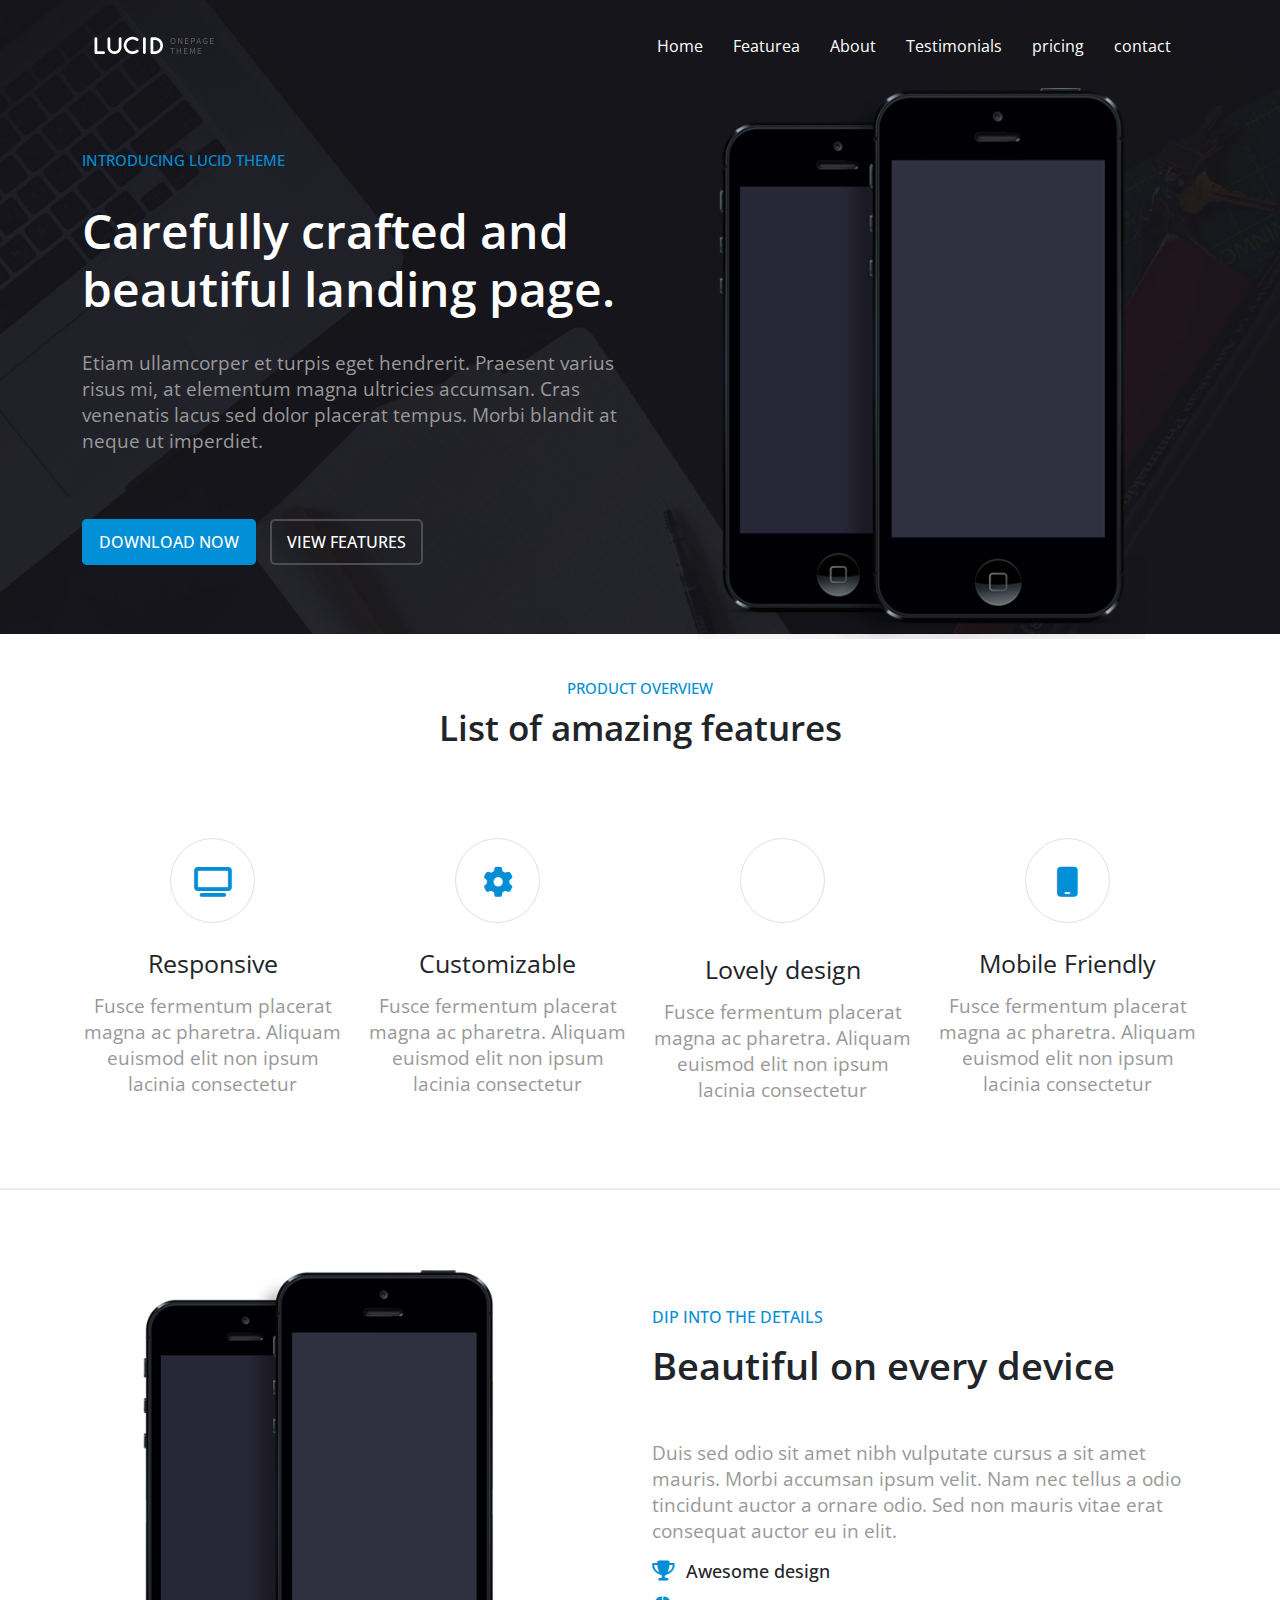
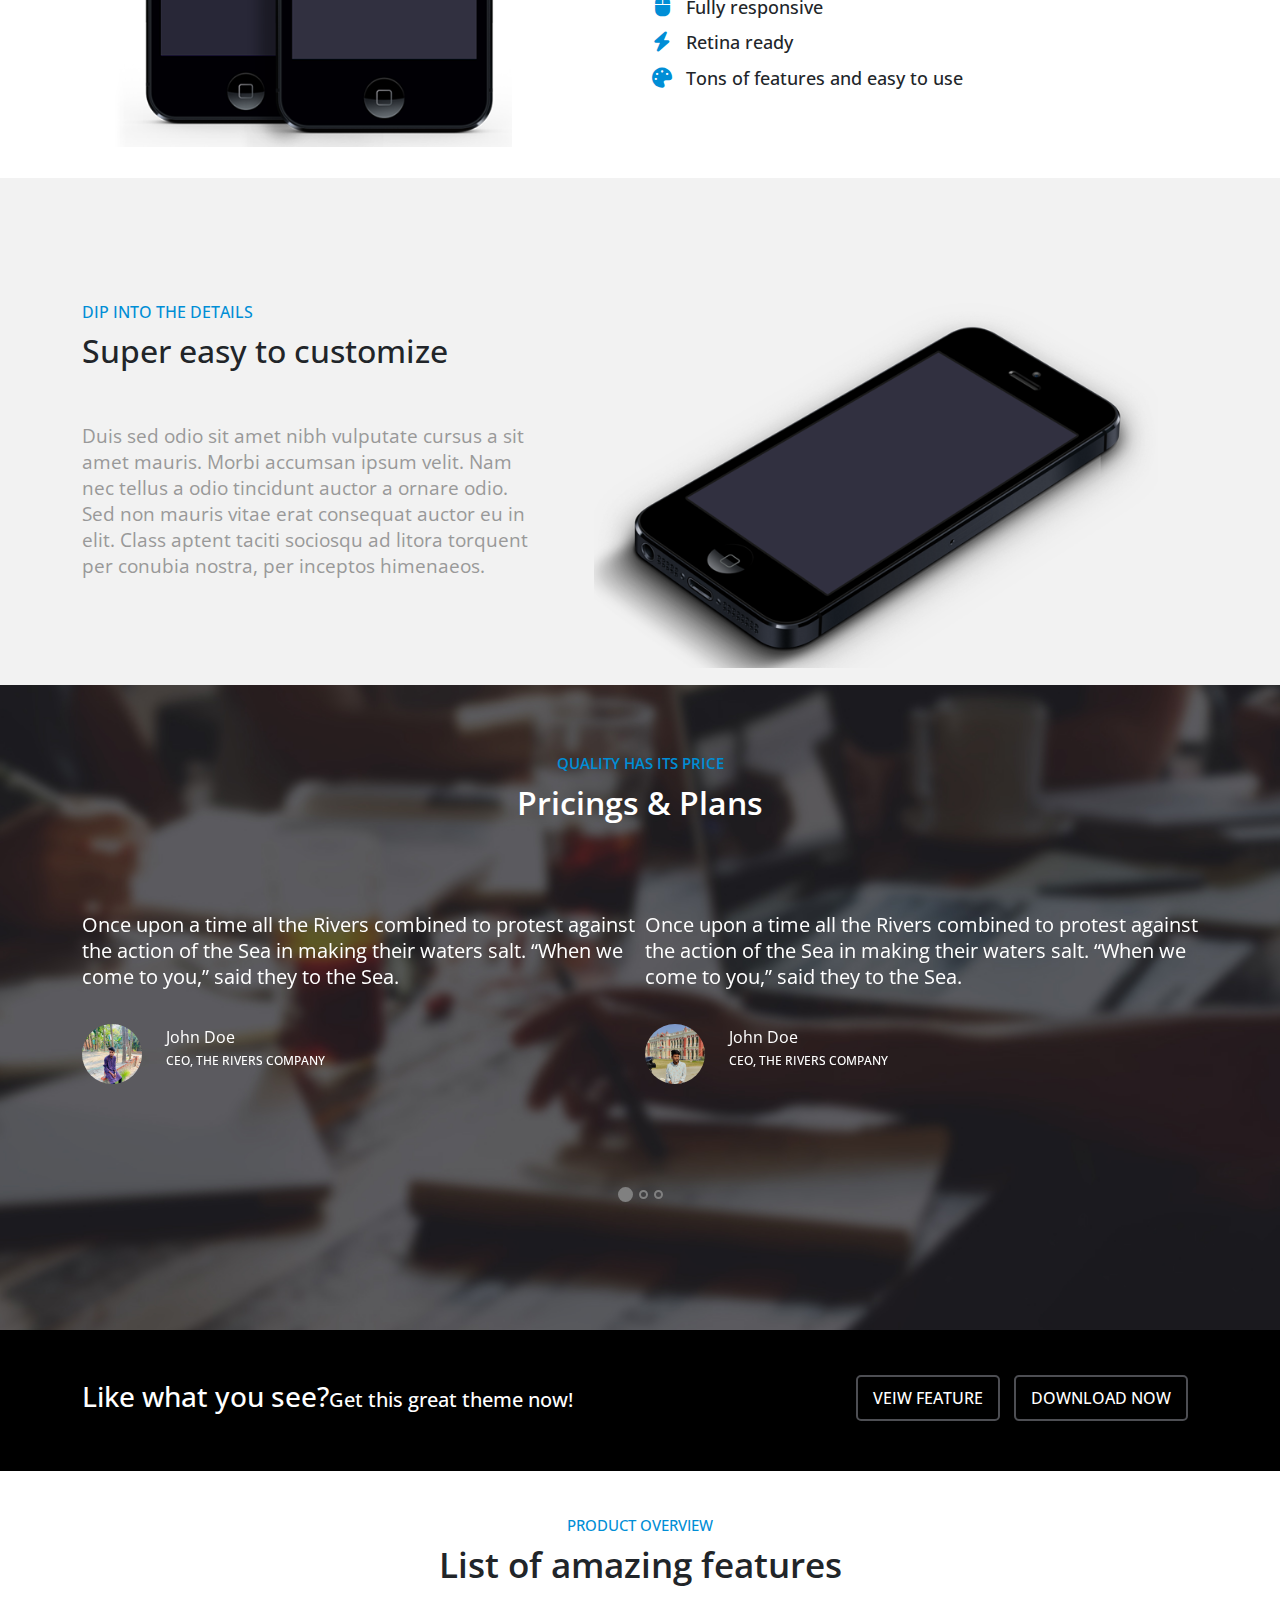
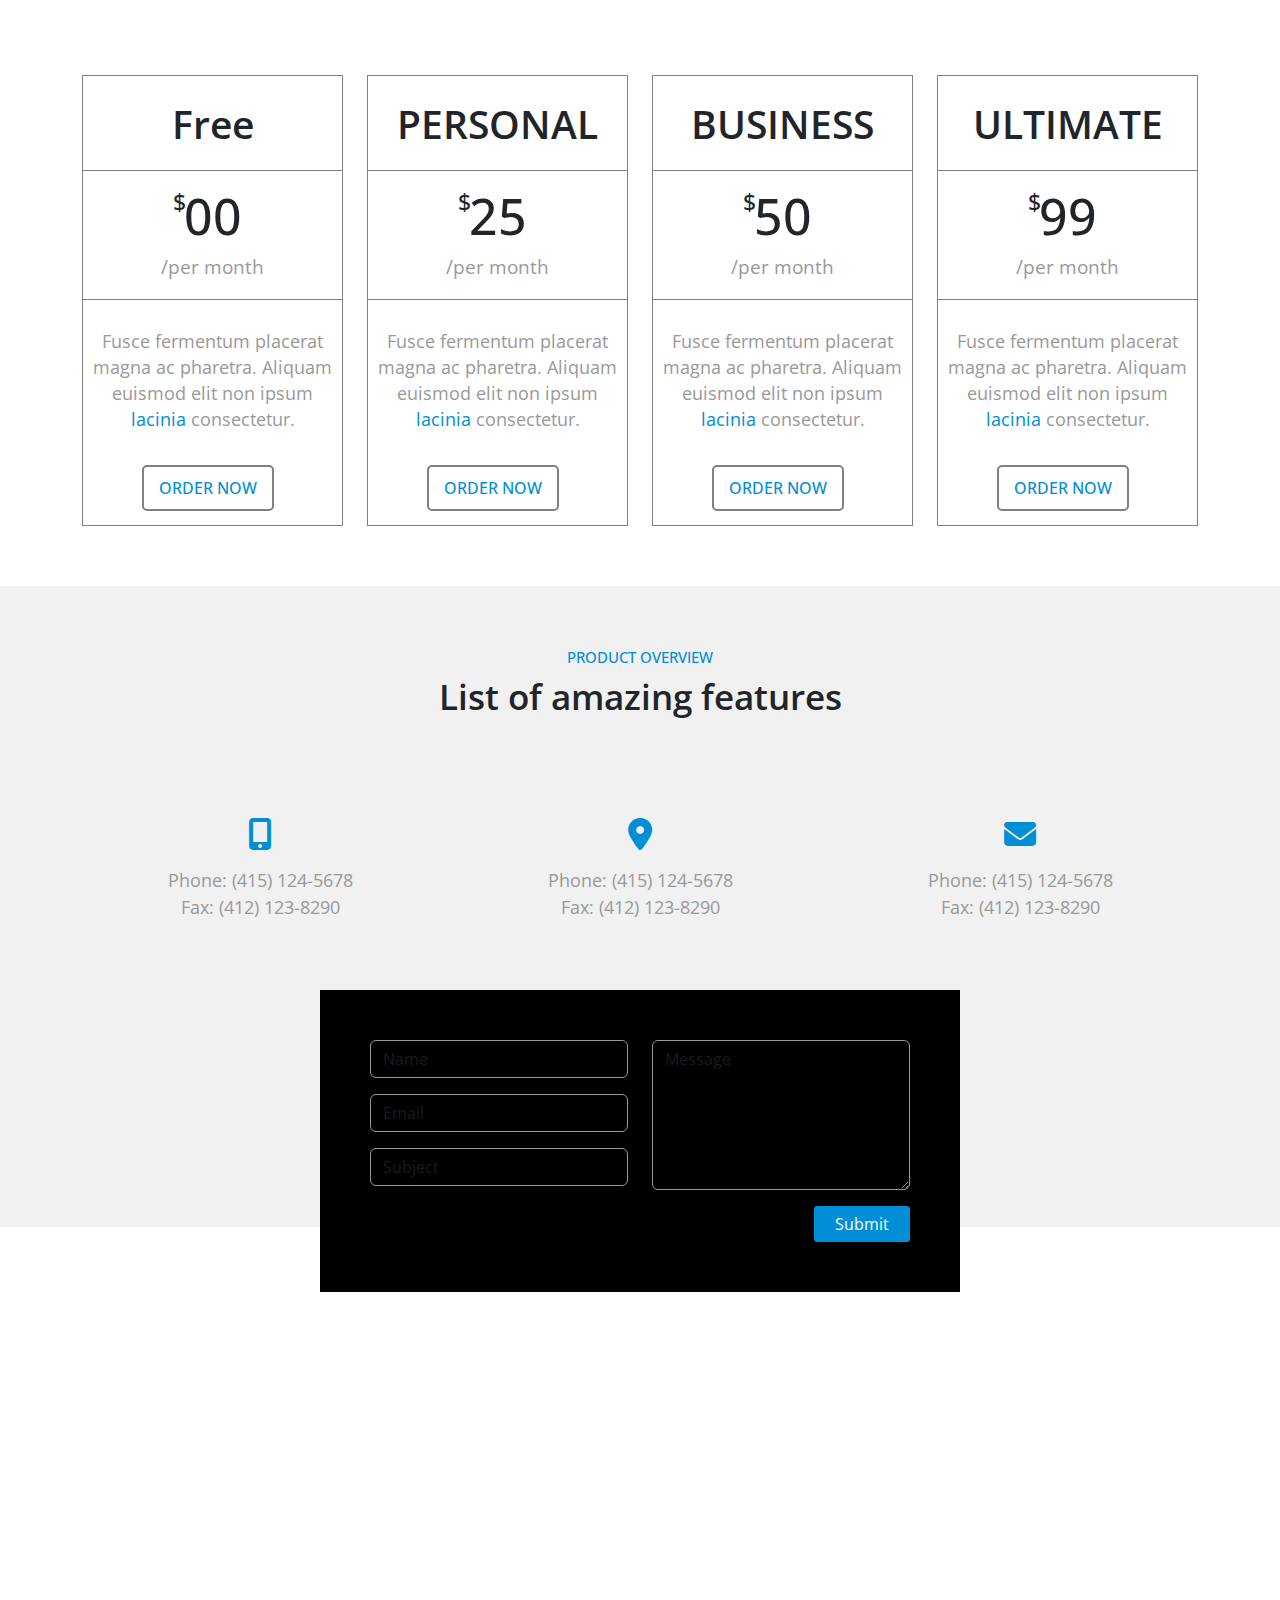
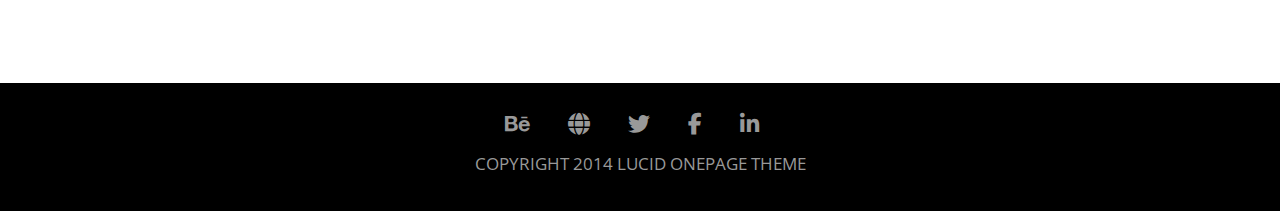
<file: index.html>
<!doctype html>
<html lang="en">
  <head>
    <meta charset="utf-8">
    <meta name="viewport" content="width=device-width, initial-scale=1">
   <!-- Favicon -->
    <link rel="icon" type="image/x-icon" href="assets/img/fav.png">

    <!-- fontawesome -->
    <link rel="stylesheet" type="text/css" href="https://cdnjs.cloudflare.com/ajax/libs/font-awesome/4.7.0/css/font-awesome.min.css">
    <link rel="stylesheet" type="text/css" href="https://cdnjs.cloudflare.com/ajax/libs/font-awesome/6.4.0/css/all.min.css">

    <!-- bootstrap css-->
    <link rel="stylesheet" type="text/css" href="assets/plugins/bootstrap/css/bootstrap.min.css">

    <!-- owl carousel css -->
    <link rel="stylesheet" type="text/css" href="assets/plugins/owl/css/owl.carousel.min.css">
    <link rel="stylesheet" type="text/css" href="assets/plugins/owl/css/owl.theme.default.min.css">

    <!-- theme css-->
    <link rel="stylesheet" type="text/css" href="assets/css/style.css">

    <title>lucid</title>
  </head>
  <body>
  	<!-- header -->
  	<header class="header-section">
        <div class="container">
            <div class="row">
                <div class="col-lg-12">
                    <!-- nav bar start -->
                    <nav class="navbar navbar-expand-lg">
                      <div class="container-fluid">
                        <a class="navbar-brand" href="#">
                            <img src="assets/img/logo.png" alt="logo" class="logo">
                        </a>
                        <button class="navbar-toggler" type="button" data-bs-toggle="collapse" data-bs-target="#navbarSupportedContent" aria-controls="navbarSupportedContent" aria-expanded="false" aria-label="Toggle navigation">
                          <span class="navbar-toggler-icon"></span>
                        </button>
                        <div class="collapse navbar-collapse" id="navbarSupportedContent">
                          <ul class="navbar-nav ms-auto mb-2 mb-lg-0">
                            <li class="nav-item">
                              <a class="nav-link" aria-current="page" href="#">Home</a>
                            </li>

                            <li class="nav-item">
                              <a class="nav-link" href="#">Featurea</a>
                            </li>
                            <li class="nav-item">
                              <a class="nav-link" href="#">About</a>
                            </li>

                            <li class="nav-item">
                              <a class="nav-link" href="#">Testimonials</a>
                            </li>

                            <li class="nav-item">
                              <a class="nav-link" href="#">pricing</a>
                            </li>

                            <li class="nav-item">
                              <a class="nav-link" href="#">contact</a>
                            </li>
                          </ul>
                        </div>
                      </div>
                    </nav>
                    <!-- nav bar end -->
                </div>
            </div>
        </div>

        <div class="container">
            <div class="row">
                <div class="col-lg-6">
                    <div class="hero-content">
                        <h5>introducing lucid theme</h5>
                         <h1>Carefully crafted and beautiful landing page.</h1>
                         <p>Etiam ullamcorper et turpis eget hendrerit. Praesent varius risus mi, at elementum magna ultricies accumsan. Cras venenatis lacus sed dolor placerat tempus. Morbi blandit at neque ut imperdiet.</p>
                        <ul>
                            <li>
                                <a href="#" class="banner-btn">Download now</a>
                            </li>
                            <li>
                                <a href="" class="btn-global">View features</a>
                            </li> 
                        </ul>
                    </div> 
                </div> 

                <div class="col-lg-6">
                    <div class="banner-phone">
                        <img src="assets/img/banner-phn.png" style="width: 95%;">
                    </div>
                </div>   
            </div>


        </div>
    </header>

    <!-- feature section -->
    <section class="feature-sec">
        <div class="container">
            <div class="row feature-intro">
                <div class="col-lg-12">
                    <h5>product overview</h5>
                    <h2>List of amazing features</h2>
                    <span></span>
                </div>
            </div>

            <div class="row">
                <div class="col-lg-3 feature-content">
                    <i class="fa fa-television" aria-hidden="true"></i>
                    <h4>Responsive</h4>
                    <p>Fusce fermentum placerat magna ac pharetra. Aliquam euismod elit non ipsum lacinia consectetur</p>
                </div>

                 <div class="col-lg-3 feature-content">
                    <i class="fa fa-cog" aria-hidden="true"></i>
                    <h4>Customizable</h4>
                    <p>Fusce fermentum placerat magna ac pharetra. Aliquam euismod elit non ipsum lacinia consectetur</p>
                </div>

                 <div class="col-lg-3 feature-content">
                    <i class="fa fa-thumbs-o-up" aria-hidden="true"></i>
                    <h4>Lovely design</h4>
                    <p>Fusce fermentum placerat magna ac pharetra. Aliquam euismod elit non ipsum lacinia consectetur</p>
                </div>

                 <div class="col-lg-3 feature-content">
                    <i class="fa fa-mobile" aria-hidden="true"></i>
                    <h4>Mobile Friendly</h4>
                    <p>Fusce fermentum placerat magna ac pharetra. Aliquam euismod elit non ipsum lacinia consectetur</p>
                </div>
            </div>
        </div>
    </section>

    <!-- about-device section -->
    <section class="about-device">
        <div class="container">
            <div class="row">
                <div class="col-lg-5">
                    <img src="assets/img/banner-phn.png">
                </div>
                <div class="col-lg-6 offset-lg-1 about-device-content">
                    <h6>dip into the details</h6>
                    <h2>Beautiful on every device</h2>
                    <div class="title-border"></div>
                    <p>Duis sed odio sit amet nibh vulputate cursus a sit amet mauris. Morbi accumsan ipsum velit. Nam nec tellus a odio tincidunt auctor a ornare odio. Sed non  mauris vitae erat consequat auctor eu in elit. </p>
                    <ul>
                        <li>
                          <i class="fa-solid fa-trophy"></i>
                          <h5>Awesome design</h5> 
                        </li>
                        <li>
                            <i class="fa-solid fa-computer-mouse"></i>
                            <h5>Fully responsive</h5>
                        </li>
                        <li>
                            <i class="fa-solid fa-bolt"></i>
                            <h5>Retina ready</h5>
                        </li>
                        <li>
                            <i class="fa-solid fa-palette"></i>
                            <h5>Tons of features and easy to use</h5>
                        </li>
                    </ul>
                </div>
            </div>
        </div>
    </section>

    <!-- short-about section -->
    <section class="short-about">
        <div class="container">
            <div class="row">
                <div class="col-lg-5 short-about-content">
                    <h6>dip into the details</h6>
                    <h2>Super easy to customize</h2>
                    <div class="title-border"></div>
                    <p>Duis sed odio sit amet nibh vulputate cursus a sit amet mauris. Morbi accumsan ipsum velit. Nam nec tellus a odio tincidunt auctor a ornare odio. Sed non  mauris vitae erat consequat auctor eu in elit. Class aptent taciti sociosqu ad litora torquent per conubia nostra, per inceptos himenaeos.</p>
                </div>

                <div class="col-lg-7">
                    <img src="assets/img/about-phn.png">
                </div>
            </div>
        </div>
    </section>

    <!-- testimonials section -->
    <section class="testimonials">
        <div class="container">
            <div class="row testimonials-intro">
                <div class="col-lg-12">
                    <h5>quality has its price</h5>
                    <h2>Pricings & Plans</h2>
                    <span></span>
                </div>
            </div>
            <div class="owl-carousel">
                    <div class="slider">
                        <p>Once upon a time all the Rivers combined to protest against the action of the Sea in making their waters salt. “When we come to you,” said they to the Sea.</p>
                        <div class="client">
                            <div class="client-img">
                                <img src="assets/img/fs.jpg" class="img-fluid" alt="Client">
                            </div>
                            <div class="client-details">
                                <p>John Doe</p>
                                <h5>CEO, THE RIVERS COMPANY</h5>
                            </div>
                        </div>
                    </div>

                    <div class="slider">
                        <p>Once upon a time all the Rivers combined to protest against the action of the Sea in making their waters salt. “When we come to you,” said they to the Sea.</p>
                        <div class="client">
                            <div class="client-img">
                                <img src="assets/img/se.jpg" class="img-fluid" alt="Client">
                            </div>
                            <div class="client-details">
                                <p>John Doe</p>
                                <h5>CEO, THE RIVERS COMPANY</h5>
                            </div>
                        </div>
                    </div>

                    <div class="slider">
                        <p>Once upon a time all the Rivers combined to protest against the action of the Sea in making their waters salt. “When we come to you,” said they to the Sea.</p>
                        <div class="client">
                            <div class="client-img">
                                <img src="assets/img/fs.jpg" class="img-fluid" alt="Client">
                            </div>
                            <div class="client-details">
                                <p>John Doe</p>
                                <h5>CEO, THE RIVERS COMPANY</h5>
                            </div>
                        </div>
                    </div>

                    <div class="slider">
                        <p>Once upon a time all the Rivers combined to protest against the action of the Sea in making their waters salt. “When we come to you,” said they to the Sea.</p>
                        <div class="client">
                            <div class="client-img">
                                <img src="assets/img/se.jpg" class="img-fluid" alt="Client">
                            </div>
                            <div class="client-details">
                                <p>John Doe</p>
                                <h5>CEO, THE RIVERS COMPANY</h5>
                            </div>
                        </div>
                    </div>

                    <div class="slider">
                        <p>Once upon a time all the Rivers combined to protest against the action of the Sea in making their waters salt. “When we come to you,” said they to the Sea.</p>
                        <div class="client">
                            <div class="client-img">
                                <img src="assets/img/fs.jpg" class="img-fluid" alt="Client">
                            </div>
                            <div class="client-details">
                                <p>John Doe</p>
                                <h5>CEO, THE RIVERS COMPANY</h5>
                            </div>
                        </div>
                    </div>

                    <div class="slider">
                        <p>Once upon a time all the Rivers combined to protest against the action of the Sea in making their waters salt. “When we come to you,” said they to the Sea.</p>
                        <div class="client">
                            <div class="client-img">
                                <img src="assets/img/se.jpg" class="img-fluid" alt="Client">
                            </div>
                            <div class="client-details">
                                <p>John Doe</p>
                                <h5>CEO, THE RIVERS COMPANY</h5>
                            </div>
                        </div>
                    </div>

                   
                </div>
            </div>
    </section>

    <!-- ads section -->
    <section class="ads">
        <div class="container">
            <div class="row">
                <div class="col-lg-7">
                    <h3>Like what you see?<span>Get this great theme now!</span></h3>
                </div>
                <div class="col-lg-5 text-end">
                    <ul>
                            <li>
                                <a href="#" class="btn-global">Veiw Feature</a>
                            </li>
                            <li>
                                <a href="" class="btn-global">Download Now</a>
                            </li> 
                        </ul>
                </div>
            </div>
        </div>
    </section>

    <!-- priceing section -->
    <section class="price-sec">
        <div class="container">
            <div class="row price-intro">
                <div class="col-lg-12">
                    <h5>product overview</h5>
                    <h2>List of amazing features</h2>
                    <span></span>
                </div>
            </div>

            <div class="row">
                <div class="col-lg-3">
                    <div class="price-table">
                        <h3>Free</h3>
                        <div class="priceing">
                            <h1><sup>$</sup>00</h1>
                            <p>/per month</p>
                        </div>
                        <p class="price-tbl-p">Fusce fermentum placerat magna ac pharetra. Aliquam euismod elit non ipsum <span>lacinia</span> consectetur.</p>
                        <a href="" class="btn-global">Order Now</a>
                    </div>
                </div>

                <div class="col-lg-3">
                    <div class="price-table">
                        <h3>PERSONAL</h3>
                        <div class="priceing">
                            <h1><sup>$</sup>25</h1>
                            <p>/per month</p>
                        </div>
                        <p class="price-tbl-p">Fusce fermentum placerat magna ac pharetra. Aliquam euismod elit non ipsum <span>lacinia</span> consectetur.</p>
                        <a href="" class="btn-global">Order Now</a>
                    </div>
                </div>

                <div class="col-lg-3">
                    <div class="price-table">
                        <h3>BUSINESS</h3>
                        <div class="priceing">
                            <h1><sup>$</sup>50</h1>
                            <p>/per month</p>
                        </div>
                        <p class="price-tbl-p">Fusce fermentum placerat magna ac pharetra. Aliquam euismod elit non ipsum <span>lacinia</span> consectetur.</p>
                        <a href="" class="btn-global">Order Now</a>
                    </div>
                </div>

                <div class="col-lg-3">
                    <div class="price-table">
                        <h3>ULTIMATE</h3>
                        <div class="priceing">
                            <h1><sup>$</sup>99</h1>
                            <p>/per month</p>
                        </div>
                        <p class="price-tbl-p">Fusce fermentum placerat magna ac pharetra. Aliquam euismod elit non ipsum <span>lacinia</span> consectetur.</p>
                        <a href="" class="btn-global">Order Now</a>
                    </div>
                </div>
            </div>
        </div>
    </section>

    <!-- contact section -->
    <section class="contact-sec">
        <div class="container">
            <div class="row feature-intro">
                <div class="col-lg-12">
                    <h5>product overview</h5>
                    <h2>List of amazing features</h2>
                    <span></span>
                </div>
            </div>
            <div class="row">
                <div class="col-lg-4 text-center">
                    <i class="fa-solid fa-mobile-screen-button"></i>
                    <p>Phone: (415) 124-5678</p>
                    <p>Fax: (412) 123-8290</p>
                    <p></p>
                </div>

                <div class="col-lg-4 text-center">
                    <i class="fa-solid fa-location-dot"></i>
                    <p>Phone: (415) 124-5678</p>
                    <p>Fax: (412) 123-8290</p>
                    <p></p>
                </div>

                <div class="col-lg-4 text-center">
                    <i class="fa-solid fa-envelope"></i>
                    <p>Phone: (415) 124-5678</p>
                    <p>Fax: (412) 123-8290</p>
                    <p></p>
                </div>
            </div>
            <div class="form_box">
                <form action="">
                    <div class="row">
                        <div class="col-lg-6">
                            <input type="text" placeholder="Name" class="form-control
                             mb-3">
                            <input type="email" placeholder="Email" class="form-control
                             mb-3">
                            <input type="text" placeholder="Subject" class="form-control
                             mb-3"> 
                         </div>
                         <div class="col-lg-6">
                            <textarea name="" placeholder="Message" class="form-control mb-3" id="" cols="30" rows="5"></textarea>
                            <input type="submit" value="Submit">
                        </div>
                    </div>
                </form>
            </div>
    </section>
    <!-- maps -->
    <section class="maps">
        <iframe src="https://www.google.com/maps/embed?pb=!1m18!1m12!1m3!1d3650.8371032219766!2d90.40627277597316!3d23.788814387299364!2m3!1f0!2f0!3f0!3m2!1i1024!2i768!4f13.1!3m3!1m2!1s0x3755c70b72f1b8b1%3A0xfc87a1bc6699ed26!2sShikhbe%20Shobai!5e0!3m2!1sen!2sbd!4v1691847954776!5m2!1sen!2sbd" width="100%" height="450" style="border:0;" allowfullscreen="" loading="lazy" referrerpolicy="no-referrer-when-downgrade"></iframe>
    </section>

    <!-- fotter section -->
    <footer class="footer-sec">
          <div class="container">
              <div class="row">
                  <div class="col-lg-12 footer-content">
                      <ul>
                          <li>
                              <a href="#"><i class="fa-brands fa-behance"></i></a>
                          </li>

                          <li>
                              <a href="#"><i class="fa-solid fa-globe"></i></a>
                          </li>

                          <li>
                              <a href="#"><i class="fa-brands fa-twitter"></i></a>
                          </li>

                          <li>
                               <a href="#"><i class="fa-brands fa-facebook-f"></i></a>
                          </li>

                          <li>
                              <a href="#"><i class="fa-brands fa-linkedin-in"></i></a>
                          </li>
                      </ul>
                      <p style="font-size: 17px; margin-top: 11px;">COPYRIGHT 2014 LUCID ONEPAGE THEME</p>
                  </div>
              </div>
          </div>
    </footer>





  <!-- jqury js libery -->
  <script src="assets/js/jquery.min.js"></script>
  <!-- bootstrap js -->
  <script src="assets/plugins/bootstrap/js/bootstrap.min.js"></script>
  <!-- owl js -->
  <script src="assets/plugins/owl/js/owl.carousel.min.js"></script>
  <!-- Theme js -->
  <script src="assets/js/main.js"></script>
  </body>
</html>
</file>
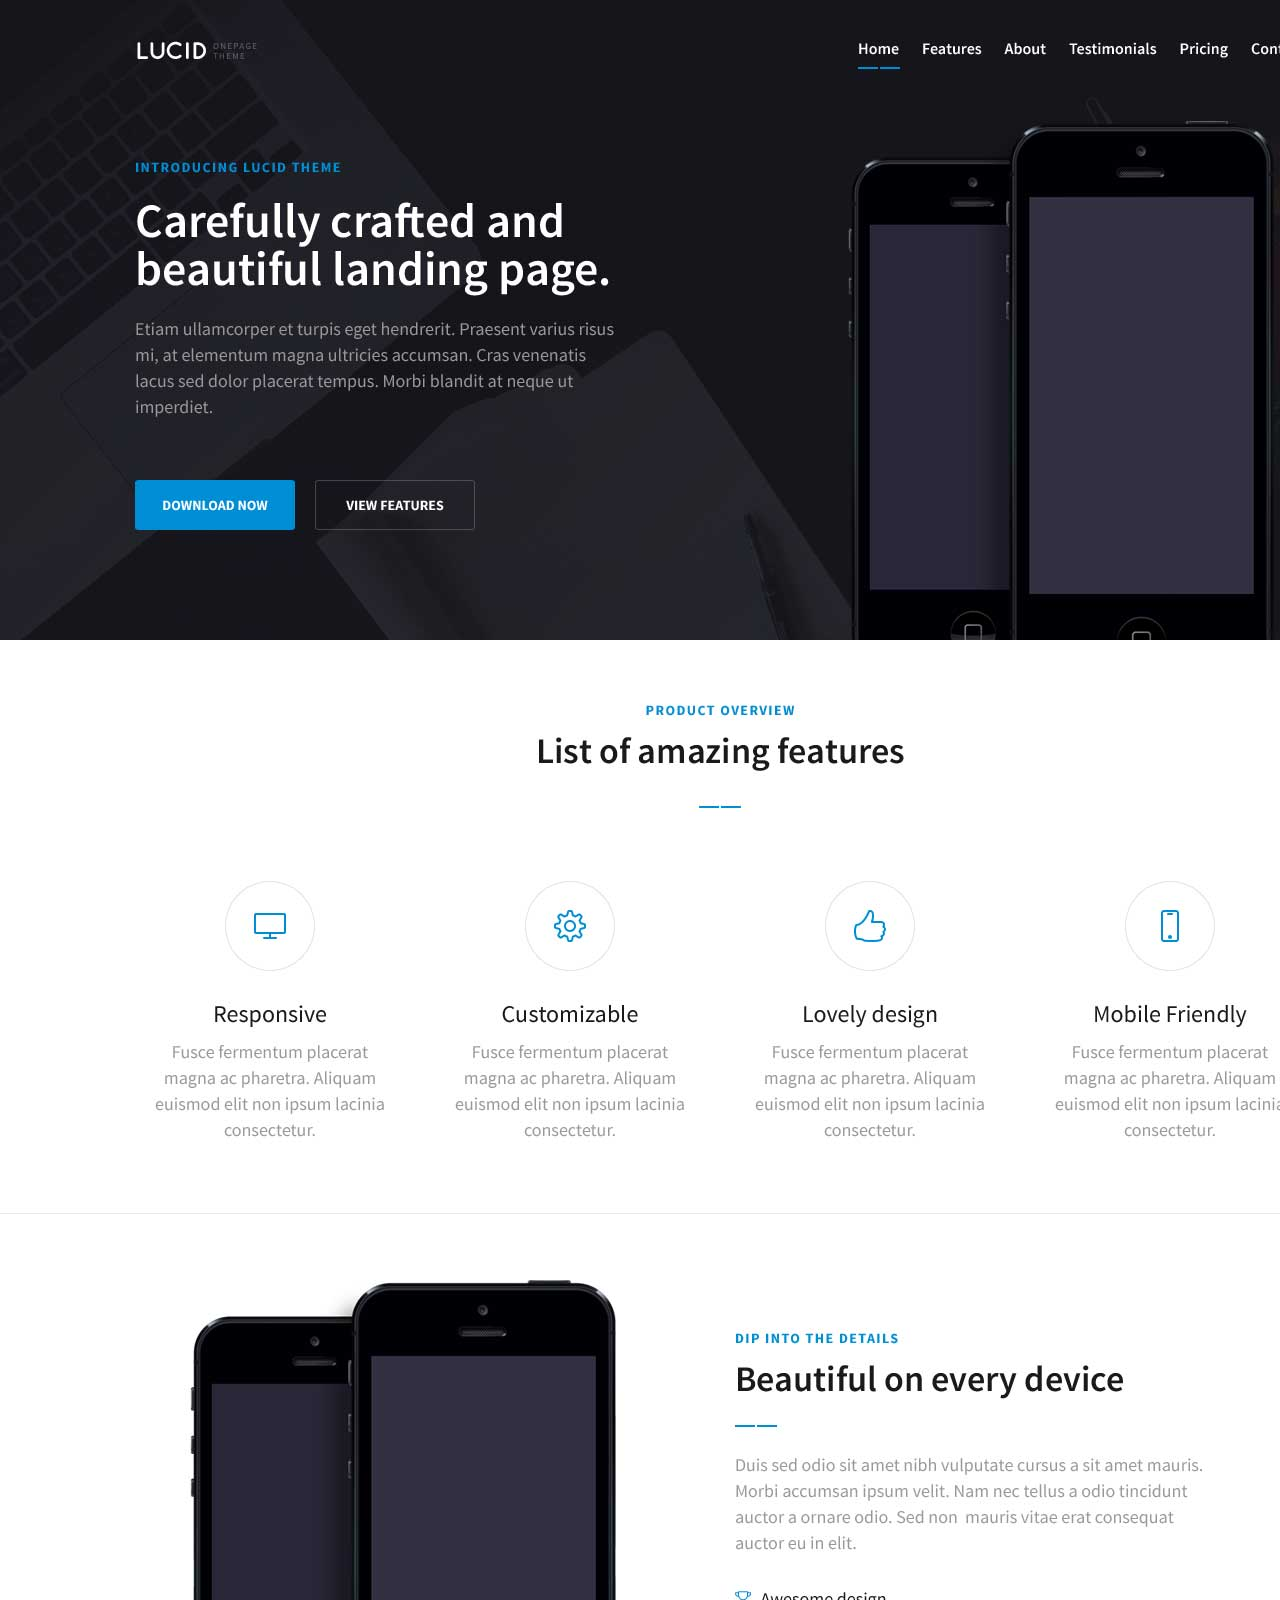
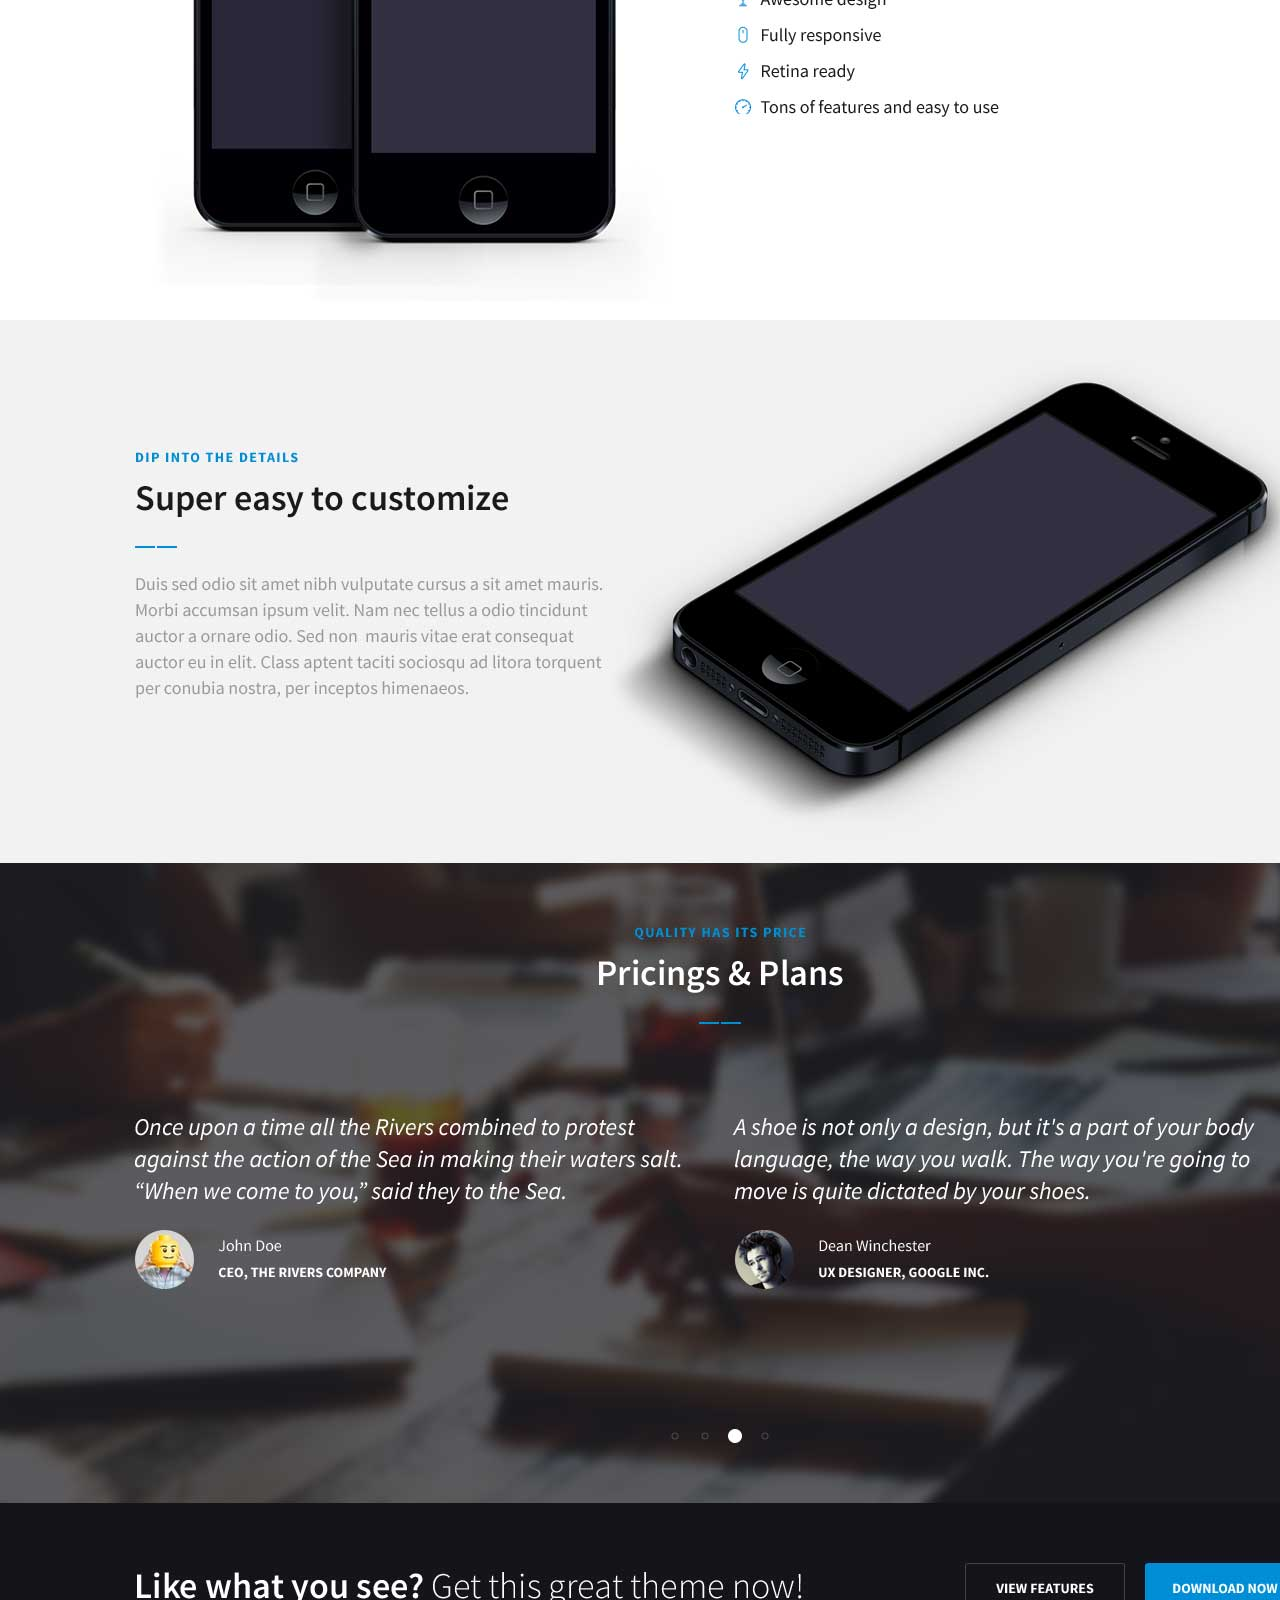
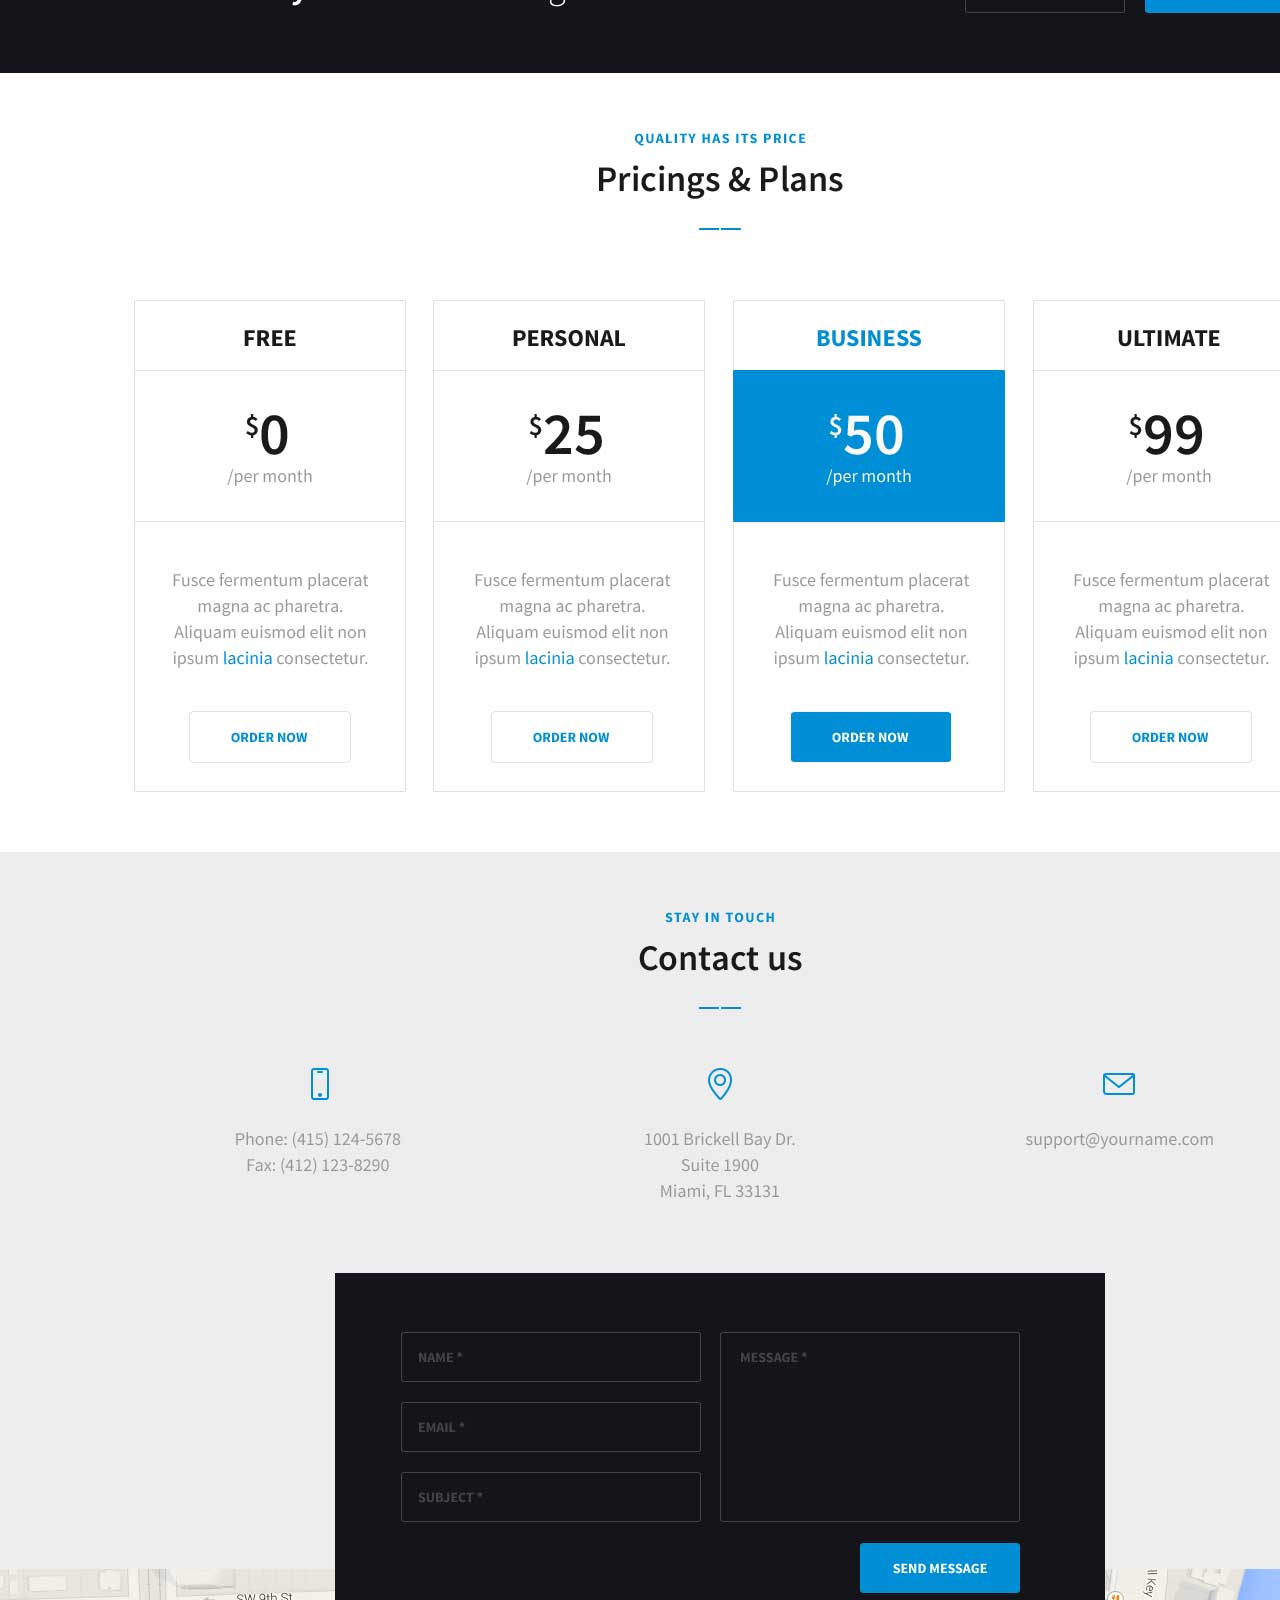
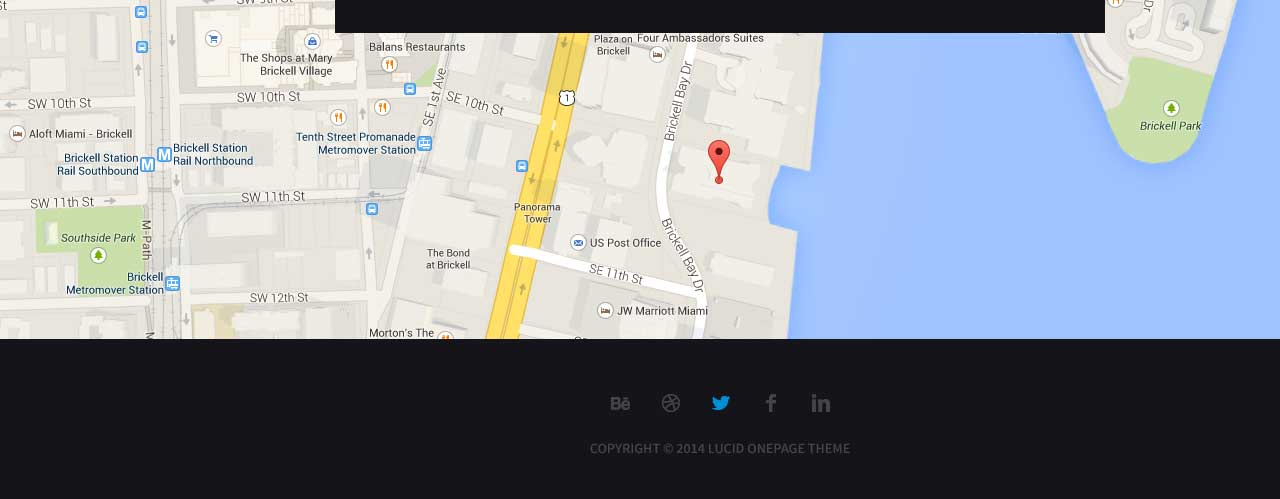
<file: index - Copy.html>
<!doctype html>
<html lang="en">
  <head>
    <meta charset="utf-8">
    <meta name="viewport" content="width=device-width, initial-scale=1">
    <!-- favicon -->

    <!-- fontawesome -->
    <link rel="stylesheet" type="text/css" href="https://cdnjs.cloudflare.com/ajax/libs/font-awesome/4.7.0/css/font-awesome.min.css">


    <!-- bootstrap css-->
    <link rel="stylesheet" type="text/css" href="assets/plugins/bootstrap/css/bootstrap.min.css">

    <!-- owl css -->
    <!-- <link rel="stylesheet" type="text/css" href="assets/plugins/owl/css/owl.carousel.min.css">
    <link rel="stylesheet" type="text/css" href="assets/plugins/owl/css/owl.theme.default.min.css"> -->


    <!-- theme css-->
    <link rel="stylesheet" type="text/css" href="assets/css/style.css">


    <title>Modest</title>
  </head>
  <body>
  	<!-- header -->
  	<img src="assets/img/web.jpg">

  




  <!-- jqury js libery -->
  <script src="assets/js/jquery.min.js"></script>
  <!-- bootstrap js -->
  <script src="assets/plugins/bootstrap/js/bootstrap.min.js"></script>
  <!-- owl js -->
  <script src="assets/plugins/owl/js/owl.carousel.min.js"></script>
  <!-- Theme js -->
  <script src="assets/js/main.js"></script>
  </body>
</html>
</file>
<file: assets/css/style.css>
/* 
  Lucid Project :

  Font Family -    Open Sans

  Primary Color -  #008ed6
  Secondary Color- #7f7f7f
  				   #999999

*/

/* Google Fonts */
@import url('https://fonts.googleapis.com/css2?family=Open+Sans:wght@300;400;500;600;700;800&display=swap');
/* Global Css */


body{
	font-family: 'Open Sans', sans-serif;
}
.btn-global{
	margin-right: 10px;
    text-decoration: none;
    text-transform: uppercase;
    padding: 10px 15px;
    font-size: 16px;
    font-weight: 500;
    background: transparent;
    color: #ffffff;
    border: 2px solid #4d4e53;
    border-radius: 5px;
    transition: 0.4s all ease-in-out;
}
.btn-global:hover {
  background: #008ed6;
  border: 2px solid #008ed6;
}
span{
	position: relative;
    display: block;
    margin: 2% auto 8%;
}
span::before{
	position: absolute;
	content: "";
	background: #008ED6;
	height: 2px;
	width: 0%;
	left: 46.5%;
	transition: all .3s ease-in-out;
}
span::after{
	position: absolute;
	content: "";
	background: #008ED6;
	height: 2px;
	width: 0%;
	right: 46.5%;
	transition: all .3s ease-in-out;
}
.title-border::before{
  position: absolute;
  content: "";
  background: #008ED6;
  height: 3px;
  width: 0%;
  left: 51%;
  transition: all .3s ease-in-out;
}
.title-border::after{
  position: absolute;
  content: "";
  background: #008ED6;
  height: 3px;
  width: 0%;
  right: 42.4%;
  transition: all .3s ease-in-out;
}
ul{
	padding: 0;
	margin: 6px 0 0 0;
}
li{
	list-style: none;
}
a{
	text-decoration: none;
}
p{
	font-size: 19px;
	color: #999;
	line-height: 26px;
}
h6{
	text-transform: uppercase;
	color: #008ed6;
}

/*header section*/
header{
	background: url(../img/photo.jpg);
	background-size: cover;
	background-repeat: no-repeat;
	background-position: center;
	/*height: 101vh;*/
}
.header-section .navbar{
	  margin-top: 15px;
}
.header-section .nav-item .nav-link{
	position: relative;
    color: #fff;
    font-size: 16px;
    padding: 0;
    margin: 0 15px;
    transition: 0.4s all ease-in-out;
}
.header-section .nav-item .nav-link::before{
	position: absolute;
	content: "";
	bottom: -5px;
	left: 0;
	width: 0%;
	height: 2px;
	background: #008ed6;
	transition: 0.4s all ease-in-out;
}
.header-section .nav-item .nav-link::after{
	position: absolute;
	content: "";
	bottom:-5px;
	right: 0;
	width: 0%;
	height: 2px;
	background: #008ed6;
	transition: 0.4s all ease-in-out;
}
.header-section .nav-item .nav-link:hover::before,
.header-section .nav-item .nav-link:hover::after{
		width: 46%;
}
.hero-content{
	padding: 80px 0;
	position: relative;
}

.header-section .hero-content h5{
	color: #008ed6;
	text-transform: uppercase;
	font-size: 15px;
}
.header-section .hero-content h1{
	padding: 25px 0;
	color: #fff;
	font-size: 48px;
	font-weight: 600;
}
.header-section .hero-content ul{
	padding: 60px 0 0 0;
}
.header-section .hero-content ul li {
  list-style: none;
  display: inline-block;
}
.hero-content .banner-btn{
	margin-right: 10px;
    text-decoration: none;
    text-transform: uppercase;
    padding: 10px 15px;
    font-size: 16px;
    font-weight: 500;
    background: #008ed6;
    color: #fff;
    border: 2px solid #008ed6;
    border-radius: 5px;
    transition: 0.4s all ease-in-out;
}
.hero-content .banner-btn:hover{
	background: transparent;
}
.hero-content .btn-global:hover{
	background: #008ed6;
	border: 2px solid #008ed6;
}
.banner-phone{
	position: absolute;;
	right: 110px;
	top: 88px;
}
.feature-sec:hover span::before{
	width: 3%;
}
.feature-sec:hover span::after{
	width: 3%;
}
.feature-intro{
	text-align: center;
	margin-top: 45px;
}
.feature-intro h5{
	margin-bottom: 10px;
	color: #008ed6;
	font-size: 15px;
	text-transform: uppercase;
}
.feature-intro h2{
	font-size: 35px;
	font-weight: 600;
}
.feature-content{
	text-align: center;
}
.feature-content .fa{
	font-size: 30px;
	color: #008ed6;
	border: 1px solid #e0e0e0;
	border-radius: 50%;
	height: 23px;
	line-height: 85px;
	width: 85px;
	height: 85px;
	transition: all .3s ease-in-out;
}
.feature-content .fa:hover{
  transform: scale(1.1);
} 

.feature-content h4{
  margin: 25px 0 15px;
  font-size: 25px;
  font-weight: 400;
}
.about-device{
	position: relative;
	padding: 189px 0 31px 0;
}
.about-device::after{
	position: absolute;
	content: "";
	background: #ededed;
	height: 1.5px;
	width: 100%; 
	top: 69px;
}
.title-border{
    margin: 26px 0 52px;
}
.title-border::before{
	position: absolute;
	content: "";
	background: #008ED6;
	height: 3px;
	width: 0%;
	left: 51%;
	transition: all .3s ease-in-out;
}
.title-border::after{
	position: absolute;
	content: "";
	background: #008ED6;
	height: 3px;
	width: 0%;
	right: 42.5%;
	transition: all .3s ease-in-out;
}
.about-device:hover .title-border::before,
.about-device:hover .title-border::after{
	width: 3%;
}
.about-device img{
	margin: -38px 0px 0 33px;
	width: 88%;
	transition: all .4s ease-in-out;
}
.about-device img:hover{
	transform: scale(1.1);
}
.about-device-content span{
	margin: 4% 0 10%;
    text-align: right;
}
.about-device-content h2{
	margin-top: 15px;
	font-size: 38px;
	font-weight: 600;
}
.about-device-content ul li{
	margin-bottom: 5px;
	list-style: none;
}
.about-device-content ul li h5{
	display: inline-block;
    margin-left: 10px;
    font-size: 18px;
}
.about-device-content .fa-solid{
	width: 20px;
    text-align: center;
    font-size: 20px;
    color: #008ed6;
}
.short-about{
	padding: 125px 0 0 0;
	background: #f2f2f2;
}
.short-about:hover .title-border::before,
.short-about:hover .title-border::after{
	width: 3%;
}
.short-about img{
	transition: all .4s ease-in-out;
	width: 88%;
	margin: 0px 0px 17px 37px;
}
.short-about img:hover{
	transform: scale(1.1);
}
.short-about-content h6{
	margin-bottom: 10px;
}
.short-about .title-border::before{
	left: 9%;
}
.short-about .title-border::after{
	right: 84.2%;
}

.testimonials{
	background: url(../img/Warstwa.jpg);
	background-size: cover;
	background-repeat: no-repeat;
	background-position: center;
	padding: 69px 0 125px 0
}
.testimonials:hover span::before{
	width: 3%;
}
.testimonials:hover span::after{
	width: 3%;
}
.testimonials .testimonials-intro{
	text-align: center;
}
.testimonials .testimonials-intro h5{
	color: #008ed6;
	text-transform: uppercase;
	margin-bottom: 12px;
	font-size: 15px;
	font-weight: 600;
}
.testimonials .testimonials-intro h2{

	color: #fff;
	font-size: 32px;
	font-weight: 600;
}
.testimonials .slider{

}
.testimonials .slider p{
	color: #fff;
	font-size: 20px;
}
.testimonials .slider .client{

	display: flex;
	margin: 34px 0 0 0;
}
.testimonials .slider .client-img{

	width: 60px;
	height: 60px;
	border-radius: 50%;
	overflow: hidden;
	margin-right: 24px;
}
.testimonials .client-details p{

	font-size: 16px;
}
.testimonials .client-details h5{
	margin-top: -12px;
	color: #fff;
	font-size: 12px;
}
.owl-dots{
	display: flex;
	justify-content: center;
	align-items: center;
	margin-top: 100px;
}

.owl-dots .owl-dot span{
	width: 9px;
	height: 9px;
	background: transparent;
	display: block;
	margin: 3px;
	border-radius: 50%;
	border: 2px solid gray;
}
.owl-dots .active span{
	background: gray; 
	width: 15px;
	height: 15px;
}

.ads{
	background: black;
  	padding: 50px 0;
}
.ads h3{
	color: #fff;
}
.ads h3 span{
	display: inline;
	font-size: 20px;
	font-weight: 500;
}
.ads ul li{
	display: inline;

}

.price-sec{

}
.price-sec:hover span::before{
	width: 3%;
}
.price-sec:hover span::after{
	width: 3%;
}
.price-sec .price-intro{
	text-align: center;
	margin-top: 45px;
}
.price-sec .price-intro h2{
	font-size: 35px;
	font-weight: 600;
}
.price-sec .price-intro h5{
	margin-bottom: 10px;
	color: #008ed6;
	font-size: 15px;
	text-transform: uppercase;
}
.price-sec .price-table{

	padding: 25px 0;
	text-align: center;
	border: 1px solid gray;
}
.price-sec .price-table:hover h3{
	color: #008ed6;
}
.price-sec .price-table:hover a{
	color: white;
	background: #008ed6;
	border: 2px solid #008ed6;
}
.price-sec .price-table:hover .priceing
{
	background: #008ed6;
	color: white;
}
.price-sec .price-table:hover .priceing p{
	color: white;
}
.price-sec .price-table h3{
	font-size: 39px;
	font-weight: 600;
	padding-bottom: 22px;
	border-bottom: 1px solid gray;
	transition: all .4s ease-in-out;
}
.price-sec .price-table .priceing{
	border-bottom: 1px solid gray;
	padding: 3px 0;
	transition: all .4s ease-in-out;
}
.price-sec .price-table .priceing h1{
	transition: all .4s ease-in-out;
	font-size: 50px;
	font-weight: 500;
}
.price-sec .price-table .priceing sup{
	font-size: 23px;
	margin: 40px 0 -27px 90px;
	display: flex;
	transition: all .4s ease-in-out;
}
.price-sec .price-table .priceing {
	font-size: 17px;
	margin-top: -9px;
	transition: all .4s ease-in-out;
}
.price-sec .price-table .priceing p{
	transition: all .4s ease-in-out;
}
.price-sec .price-table .price-tbl-p{

	padding: 28px 0;
	font-size: 18px;
}
.price-sec .price-table .price-tbl-p span{
	
	color: #008ed6;
	display: inline;
}
.price-sec .price-table a{
	color: #008ed6;
	border: 2px solid gray;
}

.contact-sec{
	position: relative;
	margin: 60px 0px 0px 0;
	background: #f1f1f1;
	padding: 17px 0 288px;
}
.contact-sec .text-center{

	padding: 10px 0;
}
.contact-sec .text-center .fa-solid{

	font-size: 32px;
	color: #008ed6;
	padding-bottom: 25px;
}
.contact-sec .text-center p{
	line-height: 11px;
	font-size: 18px;
}
.form_box{
    background: #000;
    padding: 50px;
    position: absolute;
    top: 63%;
    left: 50%;
    transform: translateX(-50%);
    width: 50%;
}
.form_box form input{
    background: transparent;
    border-color: #999999;
    
}
.form_box form textarea{
    background: transparent;
    height: 150px;
    border-color: #999999;
    
}
.form_box form input[type='submit']{
    color: #fff;
    border: 1px solid #008ed6;
    padding: 5px 20px;
    background: #008ed6;
    border-radius: 3px;
    display: block;
    margin-left: auto;
    transition: all .4s ease-in-out;

}
.form_box form input[type='submit']:hover{
	border: 1px solid #008ed6;
	background: transparent;

}
.form-control:focus {
	color: white;
	background: transparent;
	border-color: #008ed6;
	outline: none;
	box-shadow: none;
}
.maps{
	display: block;
}
.footer-sec{
	text-align: center;
	background: black;
	padding: 18px 0;
}
.footer-sec .footer-content ul li{
	display: inline;
	letter-spacing: 16px;
	font-size: 22px;
}
.footer-sec .footer-content ul li a{
	color: #999;
}
.footer-sec .fa-brands:hover,
.footer-sec .fa-solid:hover{
	color: #008ed6;
}
.footer-sec .fa-brands,
.footer-sec .fa-solid{
	transition: all .4s ease-in-out;
}
</file>
